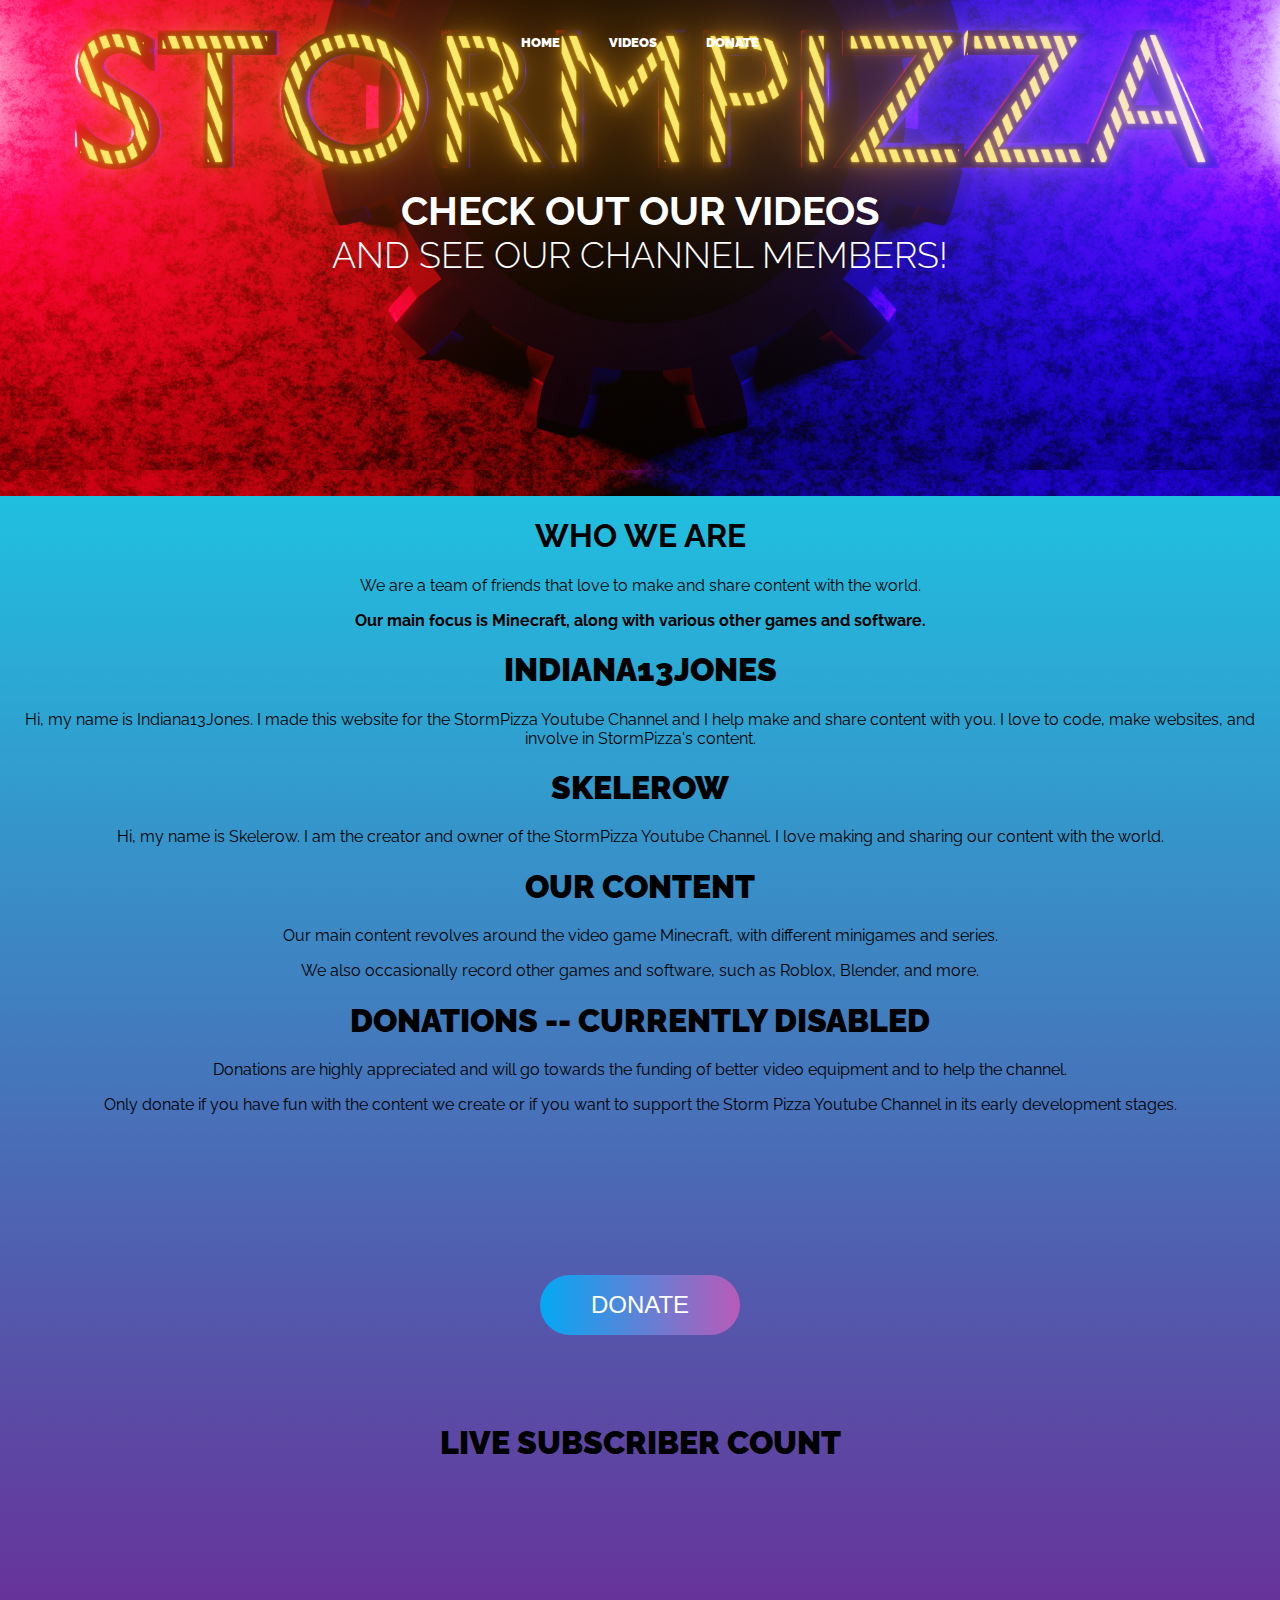
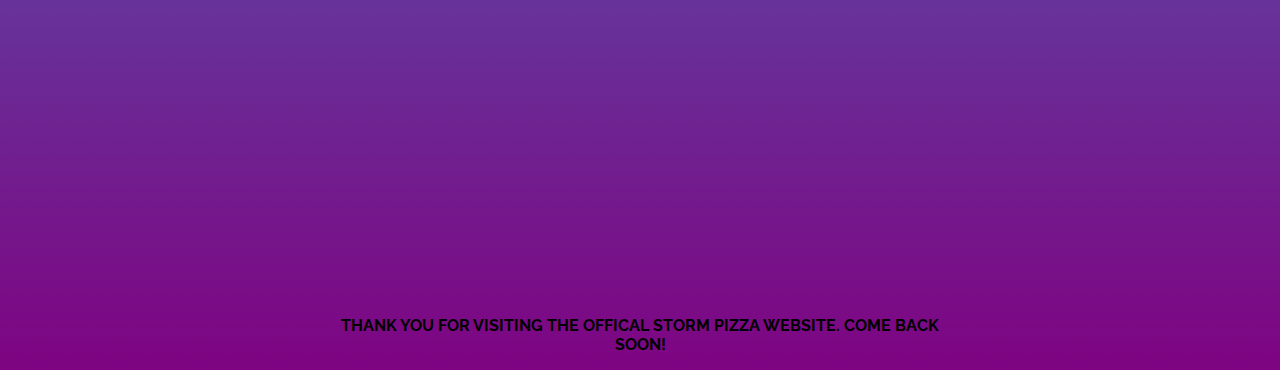
<file: index.html>
<!doctype html>
<html>
<head>
<meta charset="UTF-8">
<meta name="vieport" content ="width=device-width, initial-scale=1">
<title>StormPizzaYT</title>
<link href="styles.css" rel="stylesheet" type="text/css">
</head>

<body class="homebg">

<header>
    <nav>
        <ul>
            <li><a href="https://stormpizzayoutube.github.io">Home</a></li>
            <li><a href="https://stormpizzayoutube.github.io/video.html">Videos</a></li>
            <li><a href="https://stormpizzayoutube.github.io/donate.html">Donate</a></li>
        </ul>
    </nav>
</header>

<section class="home-hero">
    <div class="container">
    <h1 class="title">CHECK OUT OUR VIDEOS
        <span>AND SEE OUR CHANNEL MEMBERS!</span>
    </h1>
    </div>
</section>


<section class="home-about">

    <div class="home-about-textbox">
        <h1>WHO WE ARE</h1>
        <p>We are a team of friends that love to make and share content with the world.</p>
        <p><strong>Our main focus is Minecraft, along with various other games and software.</strong></p>
    </div>

</section>

<section>
    <h1><strong>INDIANA13JONES</strong></h1>
        <p class="Indiana13JonesDesc">Hi, my name is Indiana13Jones. I made this website for the StormPizza Youtube Channel and I help make and share content with you. I love to code, make websites, and involve in StormPizza's content.</p>
    <h1><strong>SKELEROW</strong></h1>
        <p class="SkelerowDesc">Hi, my name is Skelerow. I am the creator and owner of the StormPizza Youtube Channel. I love making and sharing our content with the world.</p>
</section>

<section>
    <h1><strong>OUR CONTENT</strong></h1>
        <p>Our main content revolves around the video game Minecraft, with different minigames and series.</p>
        <p>We also occasionally record other games and software, such as Roblox, Blender, and more.</p>
</section>

<section>
    <h1><strong>DONATIONS -- CURRENTLY DISABLED</strong></h1>
        <p>Donations are highly appreciated and will go towards the funding of better video equipment and to help the channel.</p>
        <p>Only donate if you have fun with the content we create or if you want to support the Storm Pizza Youtube Channel in its early development stages.</p>
        <span></span>
        <a href ="https://stormpizzayoutube.github.io/donate.html" class="donate">Donate</a>
        <span></span>


</section>

<section class="subcount">
    <h1><strong>LIVE SUBSCRIBER COUNT</strong></h1>
        <iframe style="height:350px;width:320px;border:none;" frameborder="0" src="https://counts.live/embeds/youtube-subscriber-count/UCMrovTh36bHTlOzkQp58aJg/large"></iframe>
</section>

<section class="final">
    <p><strong>THANK YOU FOR VISITING THE OFFICAL STORM PIZZA WEBSITE. COME BACK SOON!</strong></p>
</section>
</file>
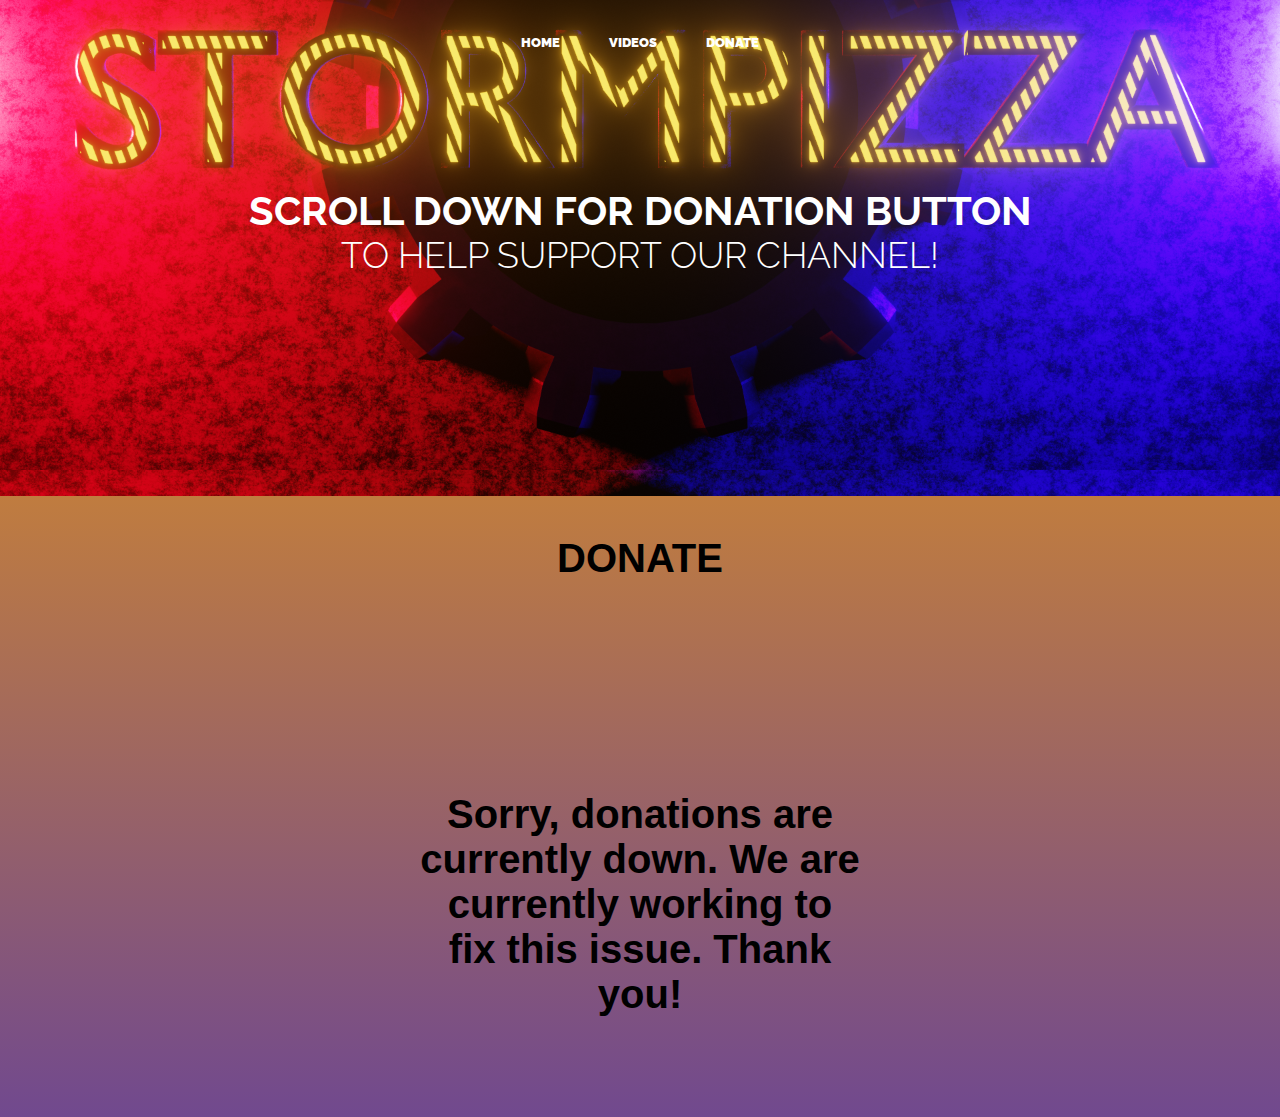
<file: donate.html>
<!doctype html>
<html>
<head>
<meta charset="UTF-8">
<meta name="vieport" content ="width=device-width, initial-scale=1">
<title></title>
<link href="styles.css" rel="stylesheet" type="text/css">
</head>

<body class="donatebg">
<header>
    <nav>
        <ul>
            <li><a href="https://stormpizzayoutube.github.io">Home</a></li>
            <li><a href="https://stormpizzayoutube.github.io/video.html">Videos</a></li>
            <li><a href="https://stormpizzayoutube.github.io/donate.html">Donate</a></li>
        </ul>
    </nav>
</header>

<section class="video-top">
    <div class="container">
    <h1 class="title">SCROLL DOWN FOR DONATION BUTTON
        <span>TO HELP SUPPORT OUR CHANNEL!</span>
    </div>
</section>

<section class="donate-labels">
    <u1>
        <p class="strong-donate"><strong>DONATE</strong></p>
        <p class="donation-info"><strong>Sorry, donations are currently down. We are currently working to fix this issue. Thank you!</strong></p>
    </u1>
</section>
</file>
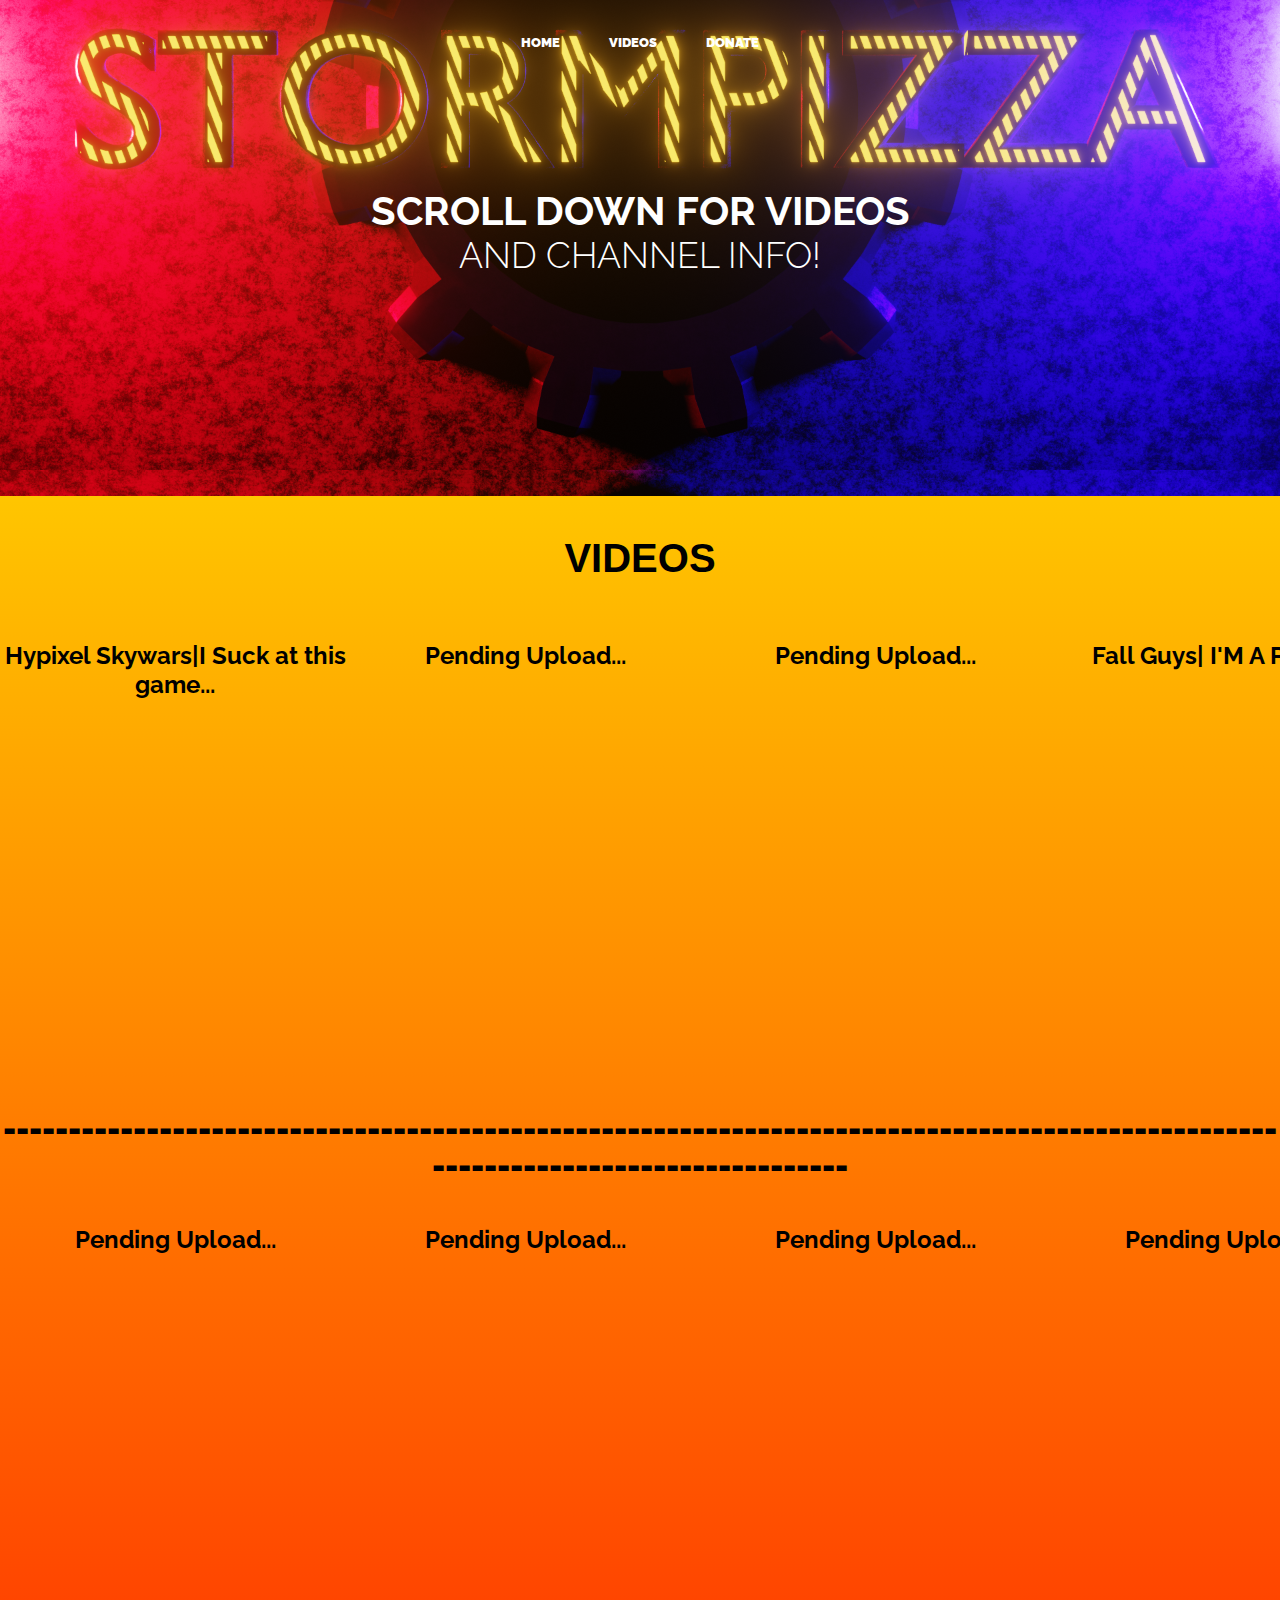
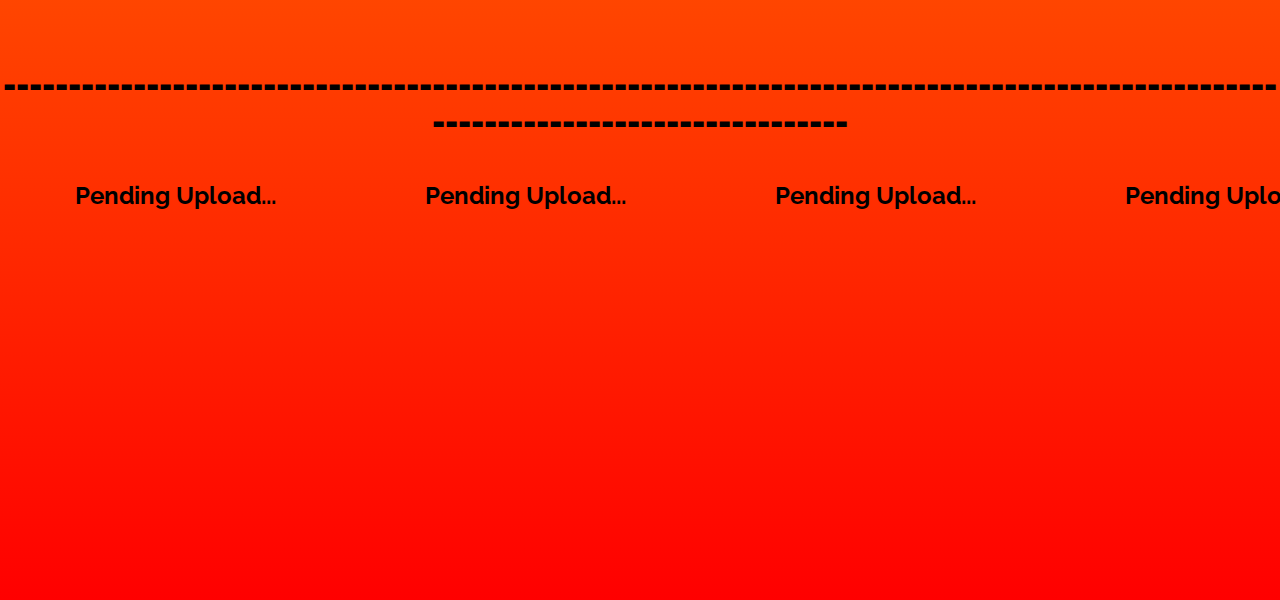
<file: video.html>
<!doctype html>
<html>
<head>
<meta charset="UTF-8">
<meta name="vieport" content ="width=device-width, initial-scale=1">
<title>StormPizzaYT Videos</title>
<link href="styles.css" rel="stylesheet" type="text/css">
</head>

<body class="videobg">

<header>
    <nav>
        <ul>
            <li><a href="https://stormpizzayoutube.github.io">Home</a></li>
            <li><a href="https://stormpizzayoutube.github.io/video.html">Videos</a></li>
            <li><a href="https://stormpizzayoutube.github.io/donate.html">Donate</a></li>
        </ul>
    </nav>
</header>

<section class="video-top">
    <div class="container">
    <h1 class="title">SCROLL DOWN FOR VIDEOS
        <span>AND CHANNEL INFO!</span>
    </div>
</section>

<section class="video-top-label">
    <u1>
        <p><strong>VIDEOS</strong></p>
    </u1>
</section>

<div class="col-container1">
    <div class="col1">
        <h2>Hypixel Skywars|I Suck at this game...</h2>
        <p><iframe width="350" height="350" src="https://www.youtube.com/embed/FnFAswy6jJU" frameborder="0" allow="accelerometer; autoplay; encrypted-media; gyroscope; picture-in-picture" allowfullscreen></iframe></p>
    </div>

    <div class="col1">
        <h2>Pending Upload...</h2>
        <p><iframe width="350" height="350" src="https://www.youtube.com/embed/FnFAswy6jJU" frameborder="0" allow="accelerometer; autoplay; encrypted-media; gyroscope; picture-in-picture" allowfullscreen></iframe></p>
    </div>

    <div class="col1">
        <h2>Pending Upload...</h2>
        <p><iframe width="350" height="350" src="https://www.youtube.com/embed/FnFAswy6jJU" frameborder="0" allow="accelerometer; autoplay; encrypted-media; gyroscope; picture-in-picture" allowfullscreen></iframe></p>
    </div>

    <div class="col1">
        <h2>Fall Guys| I'M A PIGEON</h2>
        <p><iframe width="350" height="350" src="https://www.youtube.com/embed/cyzjpyW4GwM" frameborder="0" allow="accelerometer; autoplay; encrypted-media; gyroscope; picture-in-picture" allowfullscreen></iframe>
    </div>
</div>

<section class="divider">
    <h1><strong>----------------------------------------------------------------------------------------------------------------------------------</strong></h1>
</section>

<div class="col-container2">
    <div class="col2">
        <h2>Pending Upload...</h2>
        <p><iframe width="350" height="350" src="https://www.youtube.com/embed/FnFAswy6jJU" frameborder="0" allow="accelerometer; autoplay; encrypted-media; gyroscope; picture-in-picture" allowfullscreen></iframe></p>
    </div>

    <div class="col2">
        <h2>Pending Upload...</h2>
        <p><iframe width="350" height="350" src="https://www.youtube.com/embed/FnFAswy6jJU" frameborder="0" allow="accelerometer; autoplay; encrypted-media; gyroscope; picture-in-picture" allowfullscreen></iframe></p>
    </div>

    <div class="col2">
        <h2>Pending Upload...</h2>
        <p><iframe width="350" height="350" src="https://www.youtube.com/embed/FnFAswy6jJU" frameborder="0" allow="accelerometer; autoplay; encrypted-media; gyroscope; picture-in-picture" allowfullscreen></iframe></p>
    </div>

    <div class="col2">
        <h2>Pending Upload...</h2>
        <p><iframe width="350" height="350" src="https://www.youtube.com/embed/FnFAswy6jJU" frameborder="0" allow="accelerometer; autoplay; encrypted-media; gyroscope; picture-in-picture" allowfullscreen></iframe></p>
    </div>
</div>

<section class="divider">
    <h1><strong>----------------------------------------------------------------------------------------------------------------------------------</strong></h1>
</section>

<div class="col-container3">
    <div class="col3">
        <h2>Pending Upload...</h2>
        <p><iframe width="350" height="350" src="https://www.youtube.com/embed/FnFAswy6jJU" frameborder="0" allow="accelerometer; autoplay; encrypted-media; gyroscope; picture-in-picture" allowfullscreen></iframe></p>
    </div>

    <div class="col3">
        <h2>Pending Upload...</h2>
        <p><iframe width="350" height="350" src="https://www.youtube.com/embed/FnFAswy6jJU" frameborder="0" allow="accelerometer; autoplay; encrypted-media; gyroscope; picture-in-picture" allowfullscreen></iframe></p>
    </div>

    <div class="col3">
        <h2>Pending Upload...</h2>
        <p><iframe width="350" height="350" src="https://www.youtube.com/embed/FnFAswy6jJU" frameborder="0" allow="accelerometer; autoplay; encrypted-media; gyroscope; picture-in-picture" allowfullscreen></iframe></p>
    </div>

    <div class="col3">
        <h2>Pending Upload...</h2>
        <p><iframe width="350" height="350" src="https://www.youtube.com/embed/FnFAswy6jJU" frameborder="0" allow="accelerometer; autoplay; encrypted-media; gyroscope; picture-in-picture" allowfullscreen></iframe></p>
    </div>
</div>
</file>
<file: styles.css>
@import
url("https://fonts.googleapis.com/css?family=Raleway:300,400,700,900");

* {
    box-sizing: border-box;
}


.homebg {
    margin: 0;
    font-family: "Raleway", sans-serif;
    text-align: center;
    background-image: linear-gradient(cyan, purple);
    background-size: 10px 2000px;
}

.donatebg {
    margin: 0;
    font-family: "Raleway", sans-serif;
    text-align: center;
    background-image: linear-gradient(orange, blue);
    background-size: 10px 2000px;
}

.videobg {
    margin: 0;
    font-family: "Raleway", sans-serif;
    text-align: center;
    background-image: linear-gradient( yellow, red);
}
img {
    max-width: 100%;
    height: auto;
}

.container {
    width: 95%;
    margin: 0 auto;
}

/* typography
======================== */

.title {
    font-size: 2.5rem;
    margin-bottom: 1.5em;
}

.title span {
    font-weight: 300;
    display: block;
    font-size: .9em;
}

/* header
======================== */

header {
    position: absolute;
    left: 0;
    right: 0;
    margin-top: 1em;
}

nav ul {
    margin: 0;
    padding: 0;
    list-style: none;
}

nav li {
    display: inline-block;
    margin: 1em;
}

nav a {
    font-weight: 900;
    text-decoration: none;
    text-transform: uppercase;
    font-size: .8rem;
    padding: .5em;
    color: white;
}

nav a:hover,
nav a:focus {
    color: blue;
}

/* front-image
======================== */

.home-hero {
    background-image: url(img/stormpizza.png);
    background-size: 100%, 350px;
    background-position-y: -250px;
    padding: 10em 0;
    color: white;
}

.video-top {
    background-image: url(img/stormpizza.png);
    background-size: 100%, 350px;
    background-position-y: -250px;
    padding: 10em 0;
    color: white;
}

/* video-page
======================== */
.video-top-label {
    font-family: sans-serif;
    font-size: 2.5em;
}

/* Video Columns
======================== */
.col-container1 {
    display: table;
    width: 100%;
}

.col1 {
    display: table-cell;
}

.col-container2 {
    display: table;
    width: 100%;
}

.col2 {
    display: table-cell;
}

.col-container3 {
    display: table;
    width: 100%;
}

.col3 {
    display: table-cell;
}

/* Donate button
======================== */
.donate {
    position: absolute;
    transform: translate(-50%, -50%);
    top: 145%;
    width: 200px;
    height: 60px;
    text-align: center;
    line-height: 60px;
    color: #fff;
    font-sizE: 24px;
    text-transform: uppercase;
    text-decoration: none;
    font-family: sans-serif;
    box-sizing: border-box;
    background: linear-gradient(90deg, #03a9f4, #f441a5, #ffeb3b, #03a9f4);
    background-size: 400%;
    border-radius: 30px;
    z-index: 1;
}

.donate:hover {
    animation: animate 8s linear infinite;
}
@keyframes animate
{
    0%
    {
        background-position: 0%;
    }
    100%
    {
        background-position: 400%;
    }
}
.donate:before {
    content: '';
    position: absolute;
    top: -5px;
    left: -5px;
    right: -5px;
    bottom: -5px;
    z-index: -1;
    background: linear-gradient(90deg, #03a9f4, #f441a5, #ffeb3b, #03a9f4);
    background-size: 400%;
    border-radius: 40px;
    filter: blur(20px);
    opacity: 0;
    transition: 0.5s;
}
.donate:hover:before {
    filter: blur(20px);
    opacity: 1;
    animation: animate 8s linear infinite;
}

/* Sub Count
======================== */
.subcount {
    position: absolute;
    transform: translate(-50%, -50%);
    top: 180%;
    left: 50%;
}

/* Final Bottom Goobye Thingy
======================== */
.final {
    position: absolute;
    transform: translate(-50%, -50%);
    top: 215%;
    left: 50%;
}

/* Donation Page
======================== */
.donation-info {
    padding: 2.5em;
    position: absolute;
    transform: translate(-50%, -50%);
    top: 96%;
    left: 50%;
}

.donate-labels {
    font-family: sans-serif;
    font-size: 2.5em;
}
</file>
